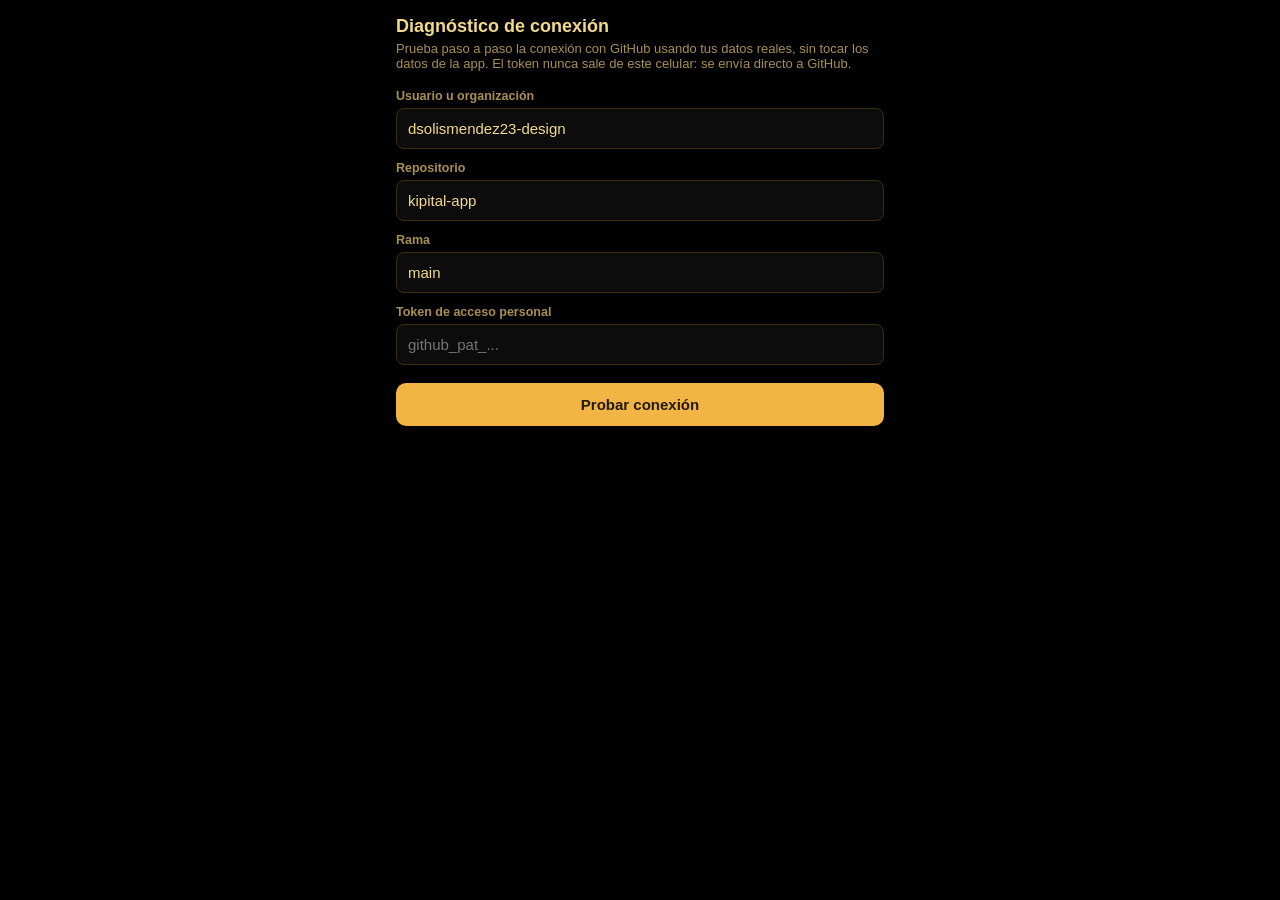
<file: diagnostico.html>
<!DOCTYPE html>
<html lang="es">
<head>
<meta charset="UTF-8" />
<meta name="viewport" content="width=device-width, initial-scale=1.0" />
<title>KI-PITAL · Diagnóstico</title>
<meta name="theme-color" content="#000000" />
<style>
  :root{ --bg:#000; --card:#141210; --border:#3a2f12; --text:#f3d98a; --dim:#a98f52; --accent:#f2b544; --ok:#4caf7d; --err:#ff6b6b; }
  *{box-sizing:border-box;}
  body{background:var(--bg);color:var(--text);font-family:-apple-system,Segoe UI,Roboto,sans-serif;margin:0;padding:16px;max-width:520px;margin-inline:auto;}
  h1{font-size:18px;margin:0 0 4px;}
  p.sub{color:var(--dim);font-size:13px;margin:0 0 18px;}
  label{display:block;font-size:12.5px;color:var(--dim);margin:12px 0 5px;font-weight:600;}
  input{width:100%;background:#0c0c0c;border:1px solid var(--border);color:var(--text);border-radius:8px;padding:11px;font-size:15px;}
  button{width:100%;background:var(--accent);color:#221a03;border:none;border-radius:10px;padding:13px;font-size:15px;font-weight:700;margin-top:18px;cursor:pointer;}
  button:disabled{opacity:.5;}
  .step{background:var(--card);border:1px solid var(--border);border-radius:10px;padding:12px;margin-top:12px;font-size:13px;}
  .step .title{font-weight:700;margin-bottom:4px;}
  .step.pending{color:var(--dim);}
  .step.ok{border-color:rgba(76,175,125,.5);}
  .step.ok .title{color:var(--ok);}
  .step.fail{border-color:rgba(255,107,107,.5);}
  .step.fail .title{color:var(--err);}
  .step pre{white-space:pre-wrap;word-break:break-word;background:#0c0c0c;padding:8px;border-radius:6px;margin:6px 0 0;font-size:11.5px;color:var(--dim);}
  a{color:var(--accent);}
</style>
</head>
<body>
  <h1>Diagnóstico de conexión</h1>
  <p class="sub">Prueba paso a paso la conexión con GitHub usando tus datos reales, sin tocar los datos de la app. El token nunca sale de este celular: se envía directo a GitHub.</p>

  <label>Usuario u organización</label>
  <input id="owner" placeholder="dsolismendez23-design" value="dsolismendez23-design" />
  <label>Repositorio</label>
  <input id="repo" placeholder="kipital-app" value="kipital-app" />
  <label>Rama</label>
  <input id="branch" placeholder="main" value="main" />
  <label>Token de acceso personal</label>
  <input id="token" type="password" placeholder="github_pat_..." />

  <button id="run">Probar conexión</button>

  <div id="results"></div>

<script>
function b64(str){var b=new TextEncoder().encode(str),s='';b.forEach(function(x){s+=String.fromCharCode(x);});return btoa(s);}

function stepEl(id, title){
  var el = document.createElement('div');
  el.className = 'step pending';
  el.id = id;
  el.innerHTML = '<div class="title">⏳ ' + title + '</div>';
  document.getElementById('results').appendChild(el);
  return el;
}
function setStep(el, ok, title, detail){
  el.className = 'step ' + (ok ? 'ok' : 'fail');
  el.innerHTML = '<div class="title">' + (ok ? '✅ ' : '❌ ') + title + '</div>' + (detail ? '<pre>' + detail.replace(/</g,'&lt;') + '</pre>' : '');
}

document.getElementById('run').addEventListener('click', async function () {
  document.getElementById('results').innerHTML = '';
  var btn = document.getElementById('run');
  btn.disabled = true;
  var owner = document.getElementById('owner').value.trim();
  var repo = document.getElementById('repo').value.trim();
  var branch = document.getElementById('branch').value.trim() || 'main';
  var token = document.getElementById('token').value.trim();
  var headers = { 'Accept':'application/vnd.github+json', 'Authorization':'Bearer ' + token, 'X-GitHub-Api-Version':'2022-11-28' };

  if (!owner || !repo || !token) { alert('Completa usuario, repositorio y token.'); btn.disabled = false; return; }

  // Paso 1: el repositorio existe y el token lo puede ver
  var s1 = stepEl('s1', 'Paso 1: ¿el token puede VER el repositorio?');
  try {
    var r1 = await fetch('https://api.github.com/repos/' + encodeURIComponent(owner) + '/' + encodeURIComponent(repo), { headers: headers });
    var j1 = await r1.json().catch(function(){return null;});
    if (r1.ok) setStep(s1, true, 'Paso 1: repositorio visible (HTTP ' + r1.status + ')', 'Nombre: ' + (j1 && j1.full_name) + '\nPrivado: ' + (j1 && j1.private));
    else { setStep(s1, false, 'Paso 1: FALLÓ (HTTP ' + r1.status + ')', JSON.stringify(j1, null, 2)); btn.disabled = false; return; }
  } catch (e) { setStep(s1, false, 'Paso 1: error de red', String(e)); btn.disabled = false; return; }

  // Paso 2: leer data/colaboradores.json (el archivo real que falla al guardar)
  var s2 = stepEl('s2', 'Paso 2: ¿el token puede LEER data/colaboradores.json?');
  var colabSha = null, colabContent = null;
  try {
    var r2 = await fetch('https://api.github.com/repos/' + encodeURIComponent(owner) + '/' + encodeURIComponent(repo) + '/contents/data/colaboradores.json?ref=' + encodeURIComponent(branch), { headers: headers });
    var j2 = await r2.json().catch(function(){return null;});
    if (r2.ok) {
      colabSha = j2.sha;
      colabContent = decodeURIComponent(escape(atob(j2.content.replace(/\n/g, ''))));
      setStep(s2, true, 'Paso 2: lectura OK (HTTP ' + r2.status + ')', 'sha actual: ' + colabSha);
    }
    else if (r2.status === 404) { setStep(s2, true, 'Paso 2: archivo no existe todavía (HTTP 404) — normal si es la primera vez, no es error.'); colabContent = '[]'; }
    else { setStep(s2, false, 'Paso 2: FALLÓ (HTTP ' + r2.status + ')', JSON.stringify(j2, null, 2)); btn.disabled = false; return; }
  } catch (e) { setStep(s2, false, 'Paso 2: error de red', String(e)); btn.disabled = false; return; }

  // Paso 3: crear un archivo NUEVO de prueba (crear ≠ actualizar; algunos tokens permiten uno y no el otro)
  var s3 = stepEl('s3', 'Paso 3: ¿el token puede CREAR un archivo nuevo?');
  var testPath = 'data/_diagnostico.json';
  var testSha = null;
  try {
    var r3 = await fetch('https://api.github.com/repos/' + encodeURIComponent(owner) + '/' + encodeURIComponent(repo) + '/contents/' + testPath, {
      method: 'PUT', headers: Object.assign({ 'Content-Type': 'application/json' }, headers),
      body: JSON.stringify({ message: 'Prueba de diagnóstico KI-PITAL (crear)', content: b64(JSON.stringify({ probado: new Date().toISOString() })), branch: branch })
    });
    var j3 = await r3.json().catch(function(){return null;});
    if (r3.ok) { testSha = j3.content.sha; setStep(s3, true, 'Paso 3: CREAR archivo nuevo OK (HTTP ' + r3.status + ')'); }
    else { setStep(s3, false, 'Paso 3: FALLÓ (HTTP ' + r3.status + ')', JSON.stringify(j3, null, 2)); }
  } catch (e) { setStep(s3, false, 'Paso 3: error de red', String(e)); }

  // Paso 4: ACTUALIZAR ese mismo archivo (esto es justo lo que hace la app al guardar)
  var s4 = stepEl('s4', 'Paso 4: ¿el token puede ACTUALIZAR un archivo existente?');
  if (testSha) {
    try {
      var r4 = await fetch('https://api.github.com/repos/' + encodeURIComponent(owner) + '/' + encodeURIComponent(repo) + '/contents/' + testPath, {
        method: 'PUT', headers: Object.assign({ 'Content-Type': 'application/json' }, headers),
        body: JSON.stringify({ message: 'Prueba de diagnóstico KI-PITAL (actualizar)', content: b64(JSON.stringify({ probado: new Date().toISOString(), actualizado: true })), branch: branch, sha: testSha })
      });
      var j4 = await r4.json().catch(function(){return null;});
      if (r4.ok) {
        setStep(s4, true, 'Paso 4: ¡ACTUALIZAR OK! (HTTP ' + r4.status + ')', 'El token SÍ puede actualizar archivos existentes. Limpiando...');
        await fetch('https://api.github.com/repos/' + encodeURIComponent(owner) + '/' + encodeURIComponent(repo) + '/contents/' + testPath, {
          method: 'DELETE', headers: Object.assign({ 'Content-Type': 'application/json' }, headers),
          body: JSON.stringify({ message: 'Limpieza de diagnóstico', sha: j4.content.sha, branch: branch })
        }).catch(function(){});
      } else {
        setStep(s4, false, 'Paso 4: FALLÓ (HTTP ' + r4.status + ') — este es el problema real', JSON.stringify(j4, null, 2));
      }
    } catch (e) { setStep(s4, false, 'Paso 4: error de red', String(e)); }
  } else {
    setStep(s4, false, 'Paso 4: omitido (no se pudo crear el archivo en el Paso 3)');
  }

  // Paso 5: ACTUALIZAR data/colaboradores.json con su propio contenido (sin cambiar nada) — reproduce exactamente el guardado real
  var s5 = stepEl('s5', 'Paso 5: ¿el token puede ACTUALIZAR data/colaboradores.json? (prueba real, sin cambiar tus datos)');
  if (colabSha && colabContent != null) {
    try {
      var r5 = await fetch('https://api.github.com/repos/' + encodeURIComponent(owner) + '/' + encodeURIComponent(repo) + '/contents/data/colaboradores.json', {
        method: 'PUT', headers: Object.assign({ 'Content-Type': 'application/json' }, headers),
        body: JSON.stringify({ message: 'Prueba de diagnóstico KI-PITAL (colaboradores, mismo contenido)', content: b64(colabContent), branch: branch, sha: colabSha })
      });
      var j5 = await r5.json().catch(function(){return null;});
      if (r5.ok) setStep(s5, true, 'Paso 5: ¡OK! (HTTP ' + r5.status + ') — el guardado de colaboradores debería funcionar ahora en la app.');
      else setStep(s5, false, 'Paso 5: FALLÓ (HTTP ' + r5.status + ') — este es el problema real', JSON.stringify(j5, null, 2));
    } catch (e) { setStep(s5, false, 'Paso 5: error de red', String(e)); }
  } else {
    setStep(s5, false, 'Paso 5: omitido (no se pudo leer data/colaboradores.json en el Paso 2)');
  }

  btn.disabled = false;
});
</script>
</body>
</html>
</file>
